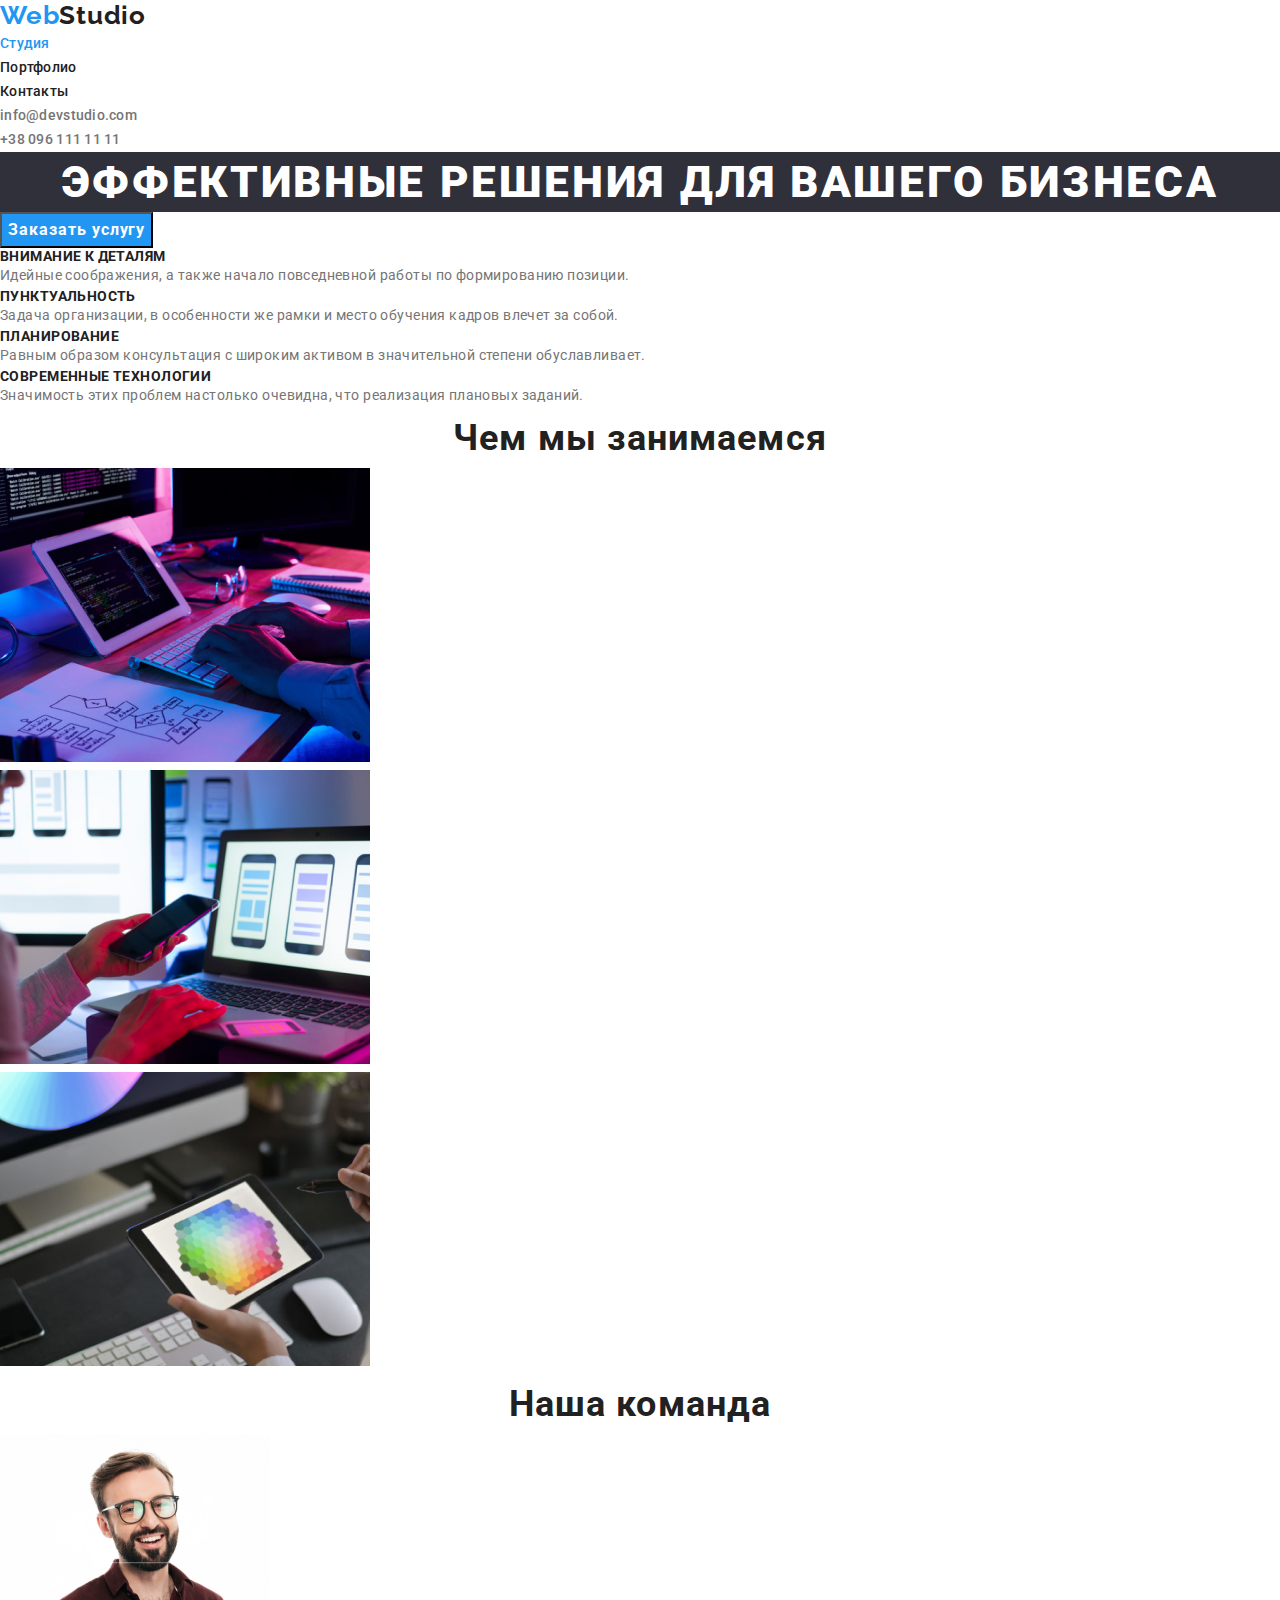
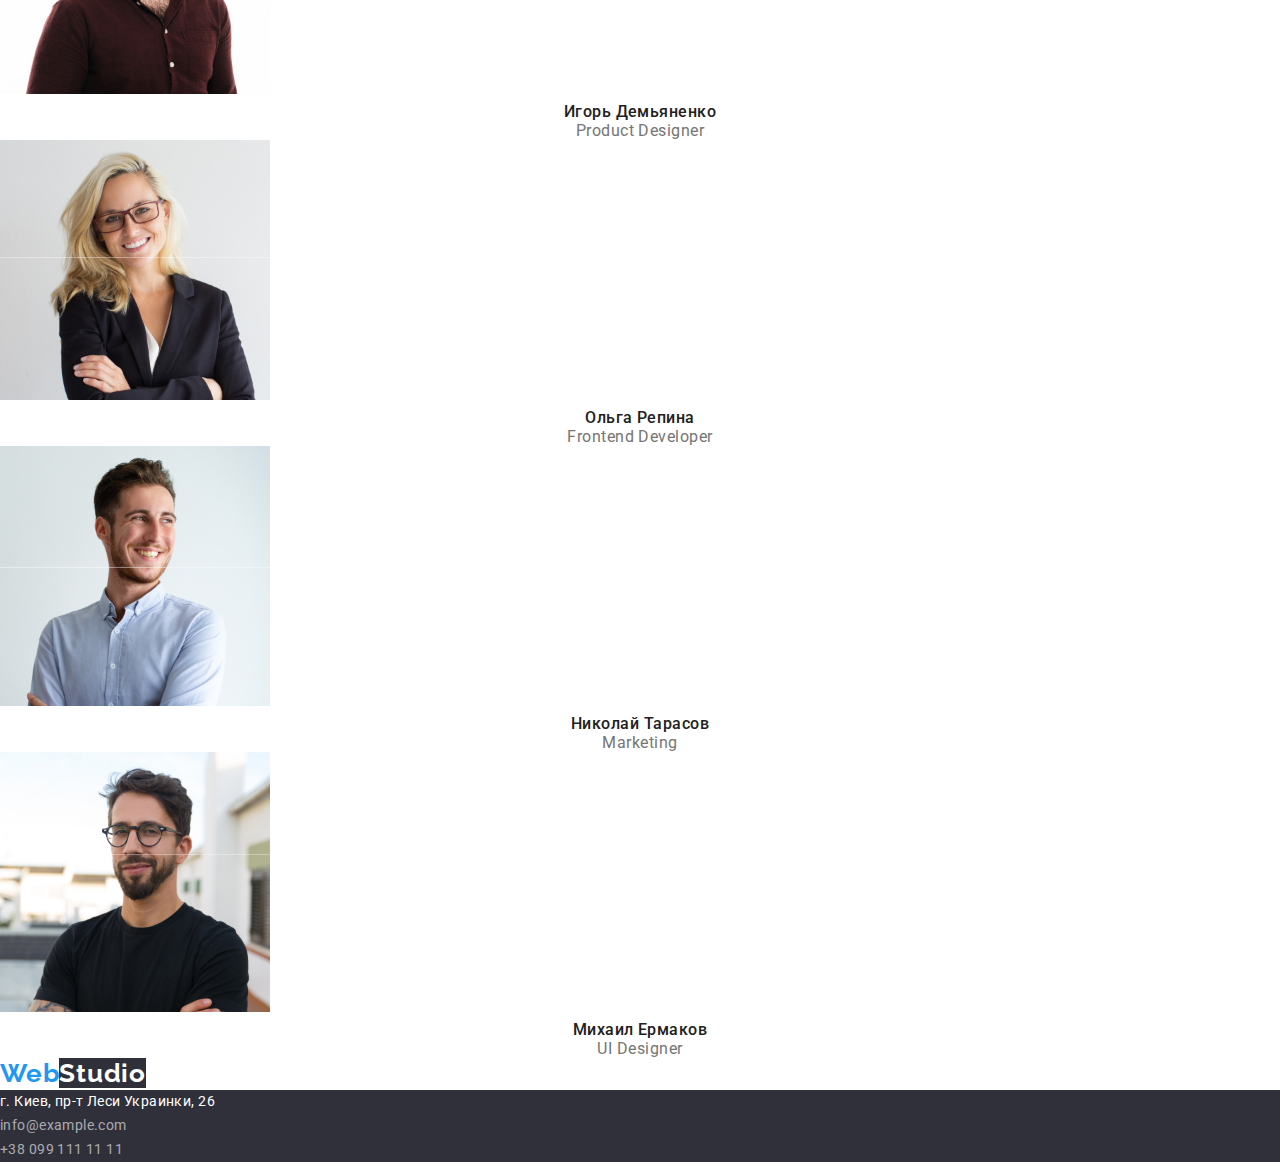
<file: index.html>
<!DOCTYPE html>
<html lang="ru">
<head>
    <meta charset="UTF-8">
    <meta name="viewport" content="width=device-width, initial-scale=1.0">
    <link rel="preconnect" href="https://fonts.gstatic.com">
    <link href="https://fonts.googleapis.com/css2?family=Raleway:wght@700&family=Roboto:wght@400;500;700;900&display=swap"
        rel="stylesheet">
    <link rel="stylesheet" href="https://cdnjs.cloudflare.com/ajax/libs/modern-normalize/1.0.0/modern-normalize.min.css">
    <link rel="stylesheet" href="./css/styles.css">
    <title>Studio</title>
</head>

<body>
    <header>
        <a class="link logo" href="./index.html"><span class="logo-accent">Web</span><span class="logo-header-second">Studio</span></a>
        <nav class="site-nav">
            <ul  class="ul-dot">
                <li><a class="site-nav-link link current" href="./index.html">Студия</a></li>
                <li><a class="site-nav-link link" href="./portfolio.html">Портфолио</a></li>
                <li><a class="site-nav-link link" href="#">Контакты</a></li>
            </ul>
        </nav>
        <div>
            <ul  class="ul-dot">
                <li><a class="auth-nav link" href="mailto:info@devstudio.com">info@devstudio.com</a></li>
                <li><a class="auth-nav link" href="tel:+380961111111">+38 096 111 11 11</a></li>
            </ul>
        </div>
    </header>

    <main>
        <!-- hero -->
        <section class="hero">
            <h1 class="visually-hidden">Сайт вэб студии WebStudio</h1>
            <p class="hero-title">Эффективные решения для вашего бизнеса</p>
            <button class="order-btn" type="button">Заказать услугу</button>
        </section>
        <!-- what we do -->
        <section class="features">
                <!-- логичесикий заголовок -->
                <h2 class="visually-hidden">Наши особенности</h2>
                <ul class="features-list ul-dot">
                    <li>
                        <h3 class="features-item">Внимание к деталям</h3>
                        <p class="features-descr">Идейные соображения, а также начало повседневной работы по формированию позиции.</p>
                    </li>
                    <li>
                        <h3 class="features-item">Пунктуальность</h3>
                        <p class="features-descr">Задача организации, в особенности же рамки и место обучения кадров влечет за собой.</p>
                    </li>
                    <li>
                        <h3 class="features-item">Планирование</h3>
                        <p class="features-descr">Равным образом консультация с широким активом в значительной степени обуславливает.</p>
                    </li>
                    <li>
                        <h3 class="features-item">Современные технологии</h3>
                        <p class="features-descr">Значимость этих проблем настолько очевидна, что реализация плановых заданий.</p>
                    </li>
                </ul>
        </section>
        <section class="whatwedo">
            <!-- what we do pics -->
            <h2 class="section-title">Чем мы занимаемся</h2>
            <ul>
                <li><img src="./images/whatwedo1.jpg" alt="Пишет код на клавиатуре для планшета" width="370" height="294"></li>
                <li><img src="./images/whatwedo2.jpg" alt="Использует мобильное приложение" width="370" height="294"></li>
                <li><img src="./images/whatwedo3.jpg" alt="Выберает цвет с помощью палитры" width="370" height="294"></li>
            </ul>
        </section>
        <!-- our team -->
        <section class="our-team">
            <h2 class="section-title">Наша команда</h2>
            <ul>
                <li class="our-team-list">
                    <img src="./images/igor.jpg" alt="Игорь Демьяненко" width="270" height="260">
                    <h3 class="our-team-list-name">Игорь Демьяненко</h3>
                    <p class="our-team-list-position" lang="en">Product Designer</p>
                </li>
                <li class="our-team-list">
                    <img src="./images/olga.jpg" alt="Ольга Репина" width="270" height="260">
                    <h3 class="our-team-list-name">Ольга Репина</h3>
                    <p class="our-team-list-position" lang="en">Frontend Developer</p>
                </li>
                <li class="our-team-list">
                    <img src="./images/nikolay.jpg" alt="Николай Тарасов" width="270" height="260">
                    <h3 class="our-team-list-name">Николай Тарасов</h3>
                    <p class="our-team-list-position" lang="en">Marketing</p>
                </li>
                <li class="our-team-list">
                    <img src="./images/mahail.jpg" alt="Михаил Ермаков" width="270" height="260">
                    <h3 class="our-team-list-name">Михаил Ермаков</h3>
                    <p class="our-team-list-position" lang="en">UI Designer</p>
                </li>
            </ul>
        </section>
    </main>        
        <!-- footer -->
        <footer>
            <a class="link logo" href="./index.html"><span class="logo-accent">Web</span><span class="logo-footer-second">Studio</span></a>
            <address class="address">
                <ul>
                    <li><a class="link address-map" href="https://goo.gl/maps/Qg6rjhRyuuqWfpJx7">г. Киев, пр-т Леси Украинки, 26</a></li>
                    <li><a class="link address-contact" href="mailto:info@example.com">info@example.com</a></li>
                    <li><a class="link address-contact" href="tel:+380991111111">+38 099 111 11 11</a></li>
                </ul>
            </address>
        </footer> 
</body>
</html>
</file>
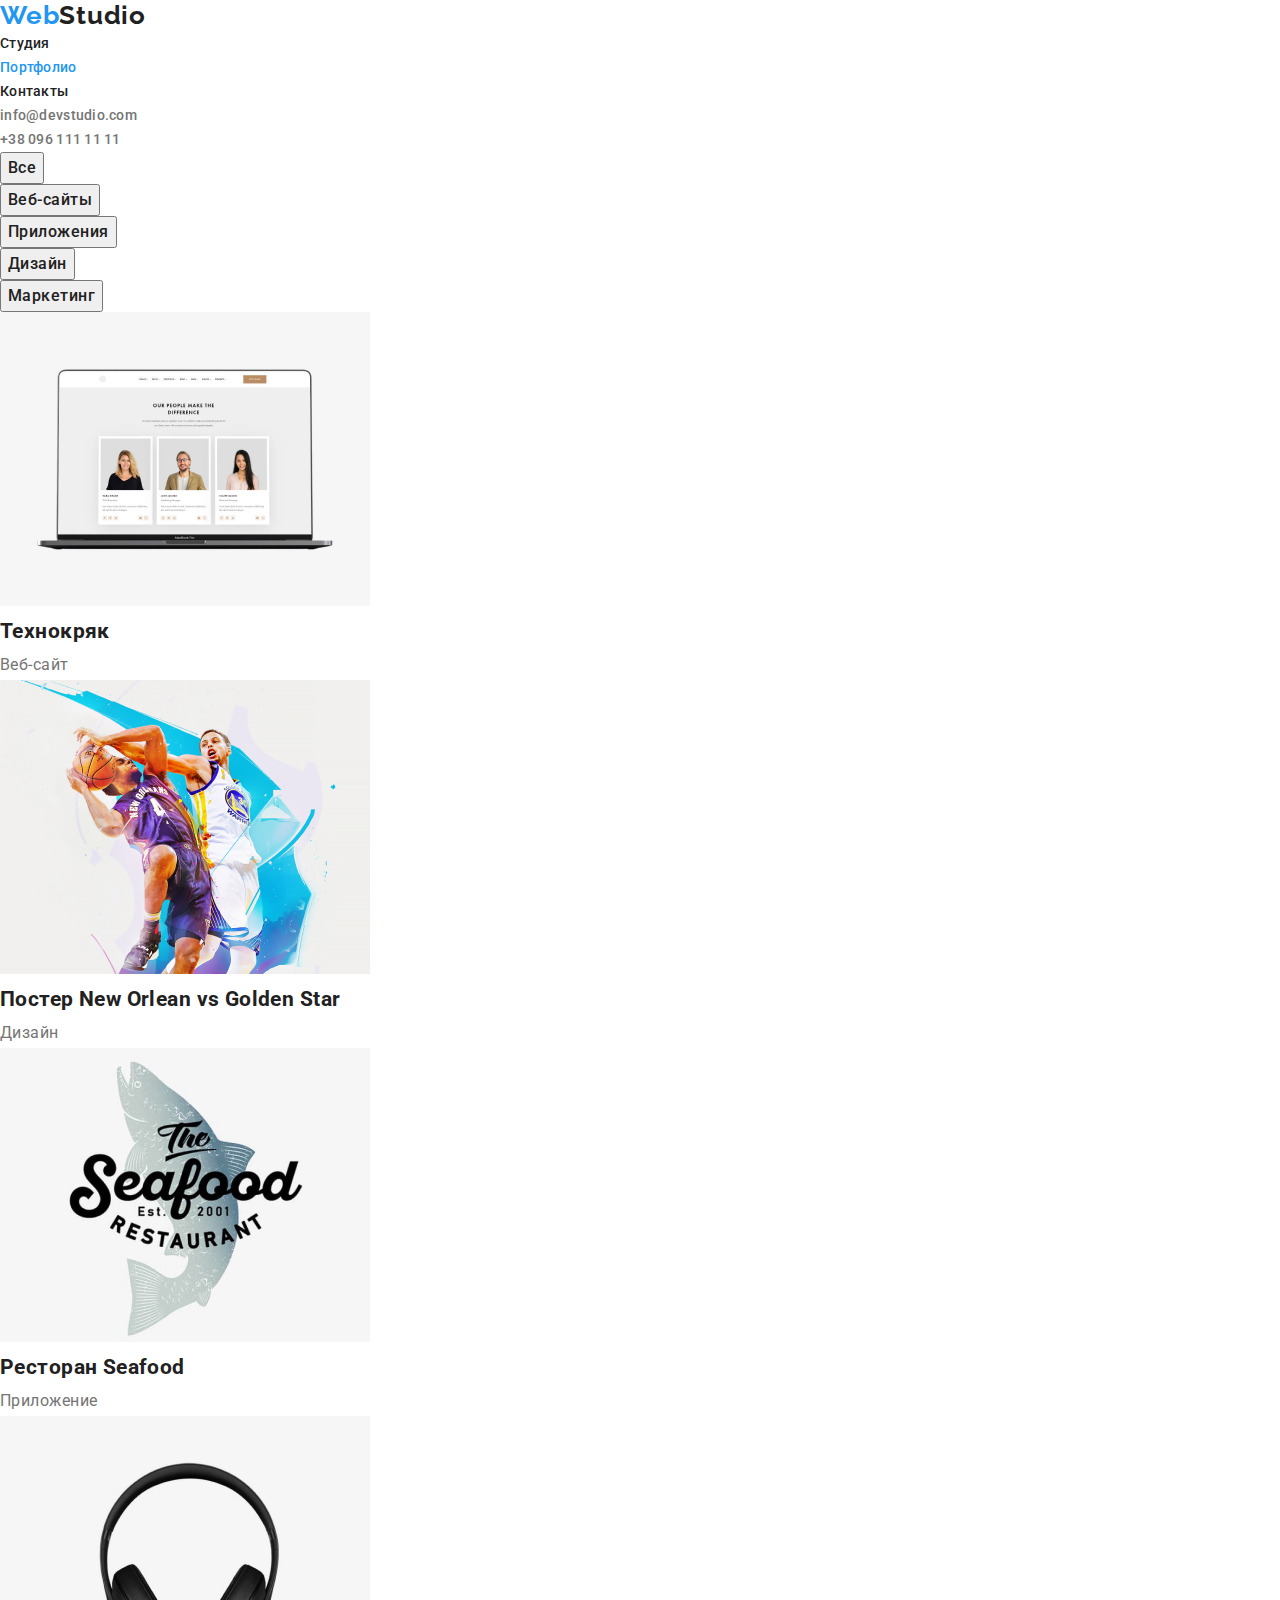
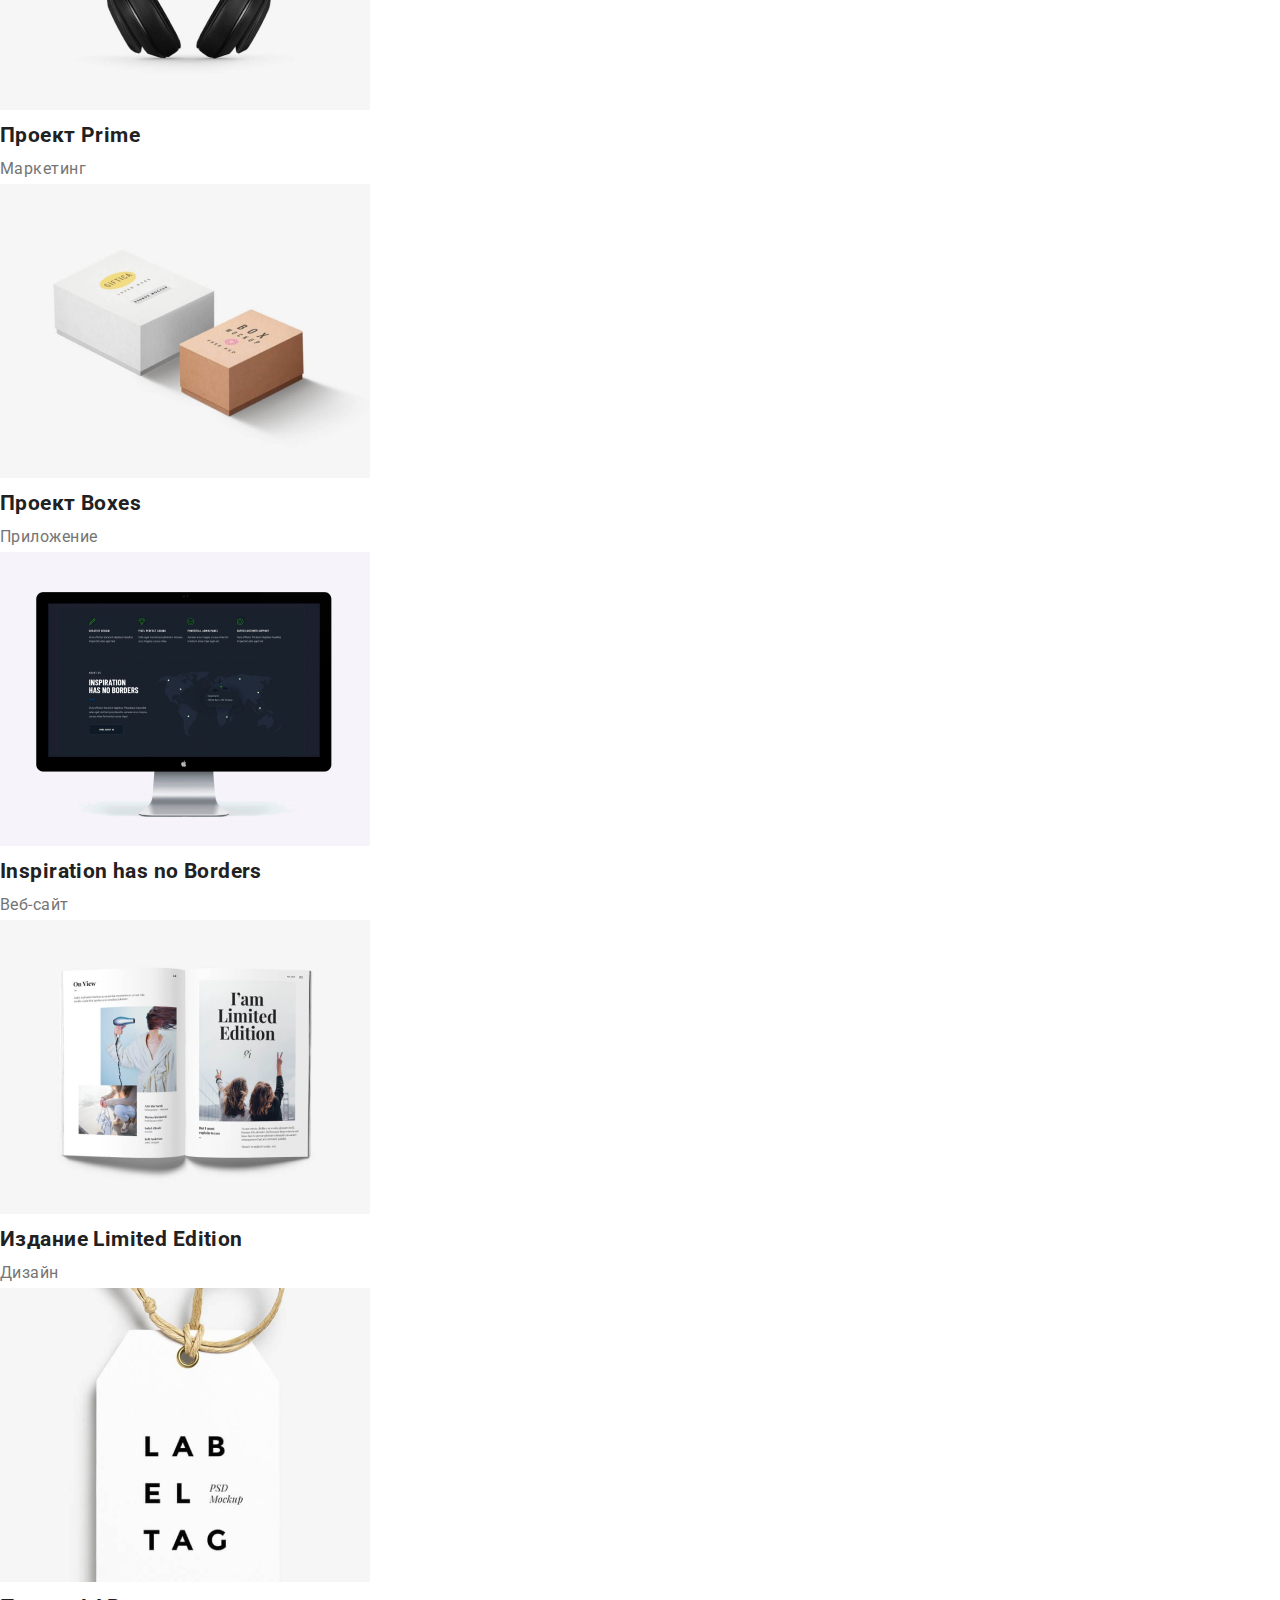
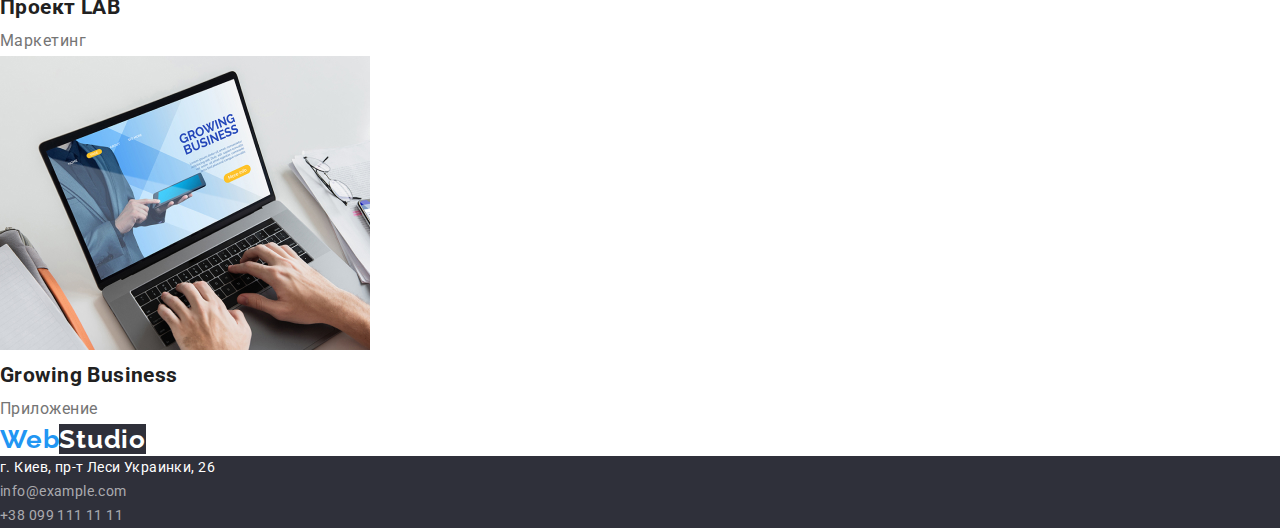
<file: portfolio.html>
<!DOCTYPE html>
<html lang="ru">
<head>
    <meta charset="UTF-8">
    <meta name="viewport" content="width=device-width, initial-scale=1.0">
    <link rel="preconnect" href="https://fonts.gstatic.com">
    <link href="https://fonts.googleapis.com/css2?family=Raleway:wght@700&family=Roboto:wght@400;500;700;900&display=swap"
        rel="stylesheet">
    <link rel="stylesheet" href="https://cdnjs.cloudflare.com/ajax/libs/modern-normalize/1.0.0/modern-normalize.min.css">
    <link rel="stylesheet" href="./css/styles.css">
    <title>Portfolio</title>
</head>
<body>
    <header>
        <a class="link logo" href="./index.html"><span class="logo-accent">Web</span><span
                class="logo-header-second">Studio</span></a>
        <nav class="site-nav">
            <ul>
                <li><a class="site-nav-link link" href="./index.html">Студия</a></li>
                <li><a class="site-nav-link link current" href="./portfolio.html">Портфолио</a></li>
                <li><a class="site-nav-link link" href="#">Контакты</a></li>
            </ul>
        </nav>
        <div>
            
                <li><a class="auth-nav link" href="mailto:info@devstudio.com">info@devstudio.com</a></li>
                <li><a class="auth-nav link" href="tel:+380961111111">+38 096 111 11 11</a></li>
            </ul>
        </div>
    </header>

    <main>
        <!-- логичный заголовок -->
        <h1 class="visually-hidden">Наш портфолио</h1>
        <!-- кнопки фильтра -->
        <section>
        
            <li><button class="portfolio-filter-btn" type="button">Все</button></li>
            <li><button class="portfolio-filter-btn" type="button">Веб-сайты</button></li>
            <li><button class="portfolio-filter-btn" type="button">Приложения</button></li>
            <li><button class="portfolio-filter-btn" type="button">Дизайн</button></li>
            <li><button class="portfolio-filter-btn" type="button">Маркетинг</button></li>
        </ul>
        <!-- наполнение работ -->
        
            <li>
                <a class="portfolio link" href="">
                    <img src="./images/techcrack.jpg" alt="Технокряк">
                    <h2 class="fortfolio-examples">Технокряк</h2>
                    <P class="portfolio-descr">Веб-сайт</P>
                </a>
            </li>
            <li>
                <a class="portfolio link" href="">
                    <img src="./images/neworlean.jpg" alt="Постер New Orlean vs Golden Star">
                    <h2 class="fortfolio-examples">Постер New Orlean vs Golden Star</h2>
                    <P class="portfolio-descr">Дизайн</P>
                </a>
            </li>
            <li>
                <a class="portfolio link" href="">
                    <img src="./images/seafood.jpg" alt="Ресторан Seafood">
                    <h2 class="fortfolio-examples">Ресторан Seafood</h2>
                    <P class="portfolio-descr">Приложение</P>
                </a>
            </li>
            <li>
                <a class="portfolio link" href="">
                    <img src="./images/projectprima.jpg" alt="Проект Prime">
                    <h2 class="fortfolio-examples">Проект Prime</h2>
                    <P class="portfolio-descr">Маркетинг</P>
                </a>
            </li>
            <li>
                <a class="portfolio link" href="">
                    <img src="./images/boxes.jpg" alt="Проект Boxes">
                    <h2 class="fortfolio-examples">Проект Boxes</h2>
                    <P class="portfolio-descr">Приложение</P>
                </a>
            </li>
            <li>
                <a class="portfolio link" href="">
                    <img src="./images/ihnb.jpg" alt="Inspiration has no Borders">
                    <h2 class="fortfolio-examples">Inspiration has no Borders</h2>
                    <P class="portfolio-descr">Веб-сайт</P>
                </a>
            </li>
            <li>
                <a class="portfolio link" href="">
                    <img src="./images/lemitede.jpg" alt="Издание Limited Edition">
                    <h2 class="fortfolio-examples">Издание Limited Edition</h2>
                    <P class="portfolio-descr">Дизайн</P>
                </a>
            </li>
            <li>
                <a class="portfolio link" href="">
                    <img src="./images/lab.jpg" alt="Проект LAB">
                    <h2 class="fortfolio-examples">Проект LAB</h2>
                    <P class="portfolio-descr">Маркетинг</P>
                </a>
            </li>
            <li>
                <a class="portfolio link" href="">
                    <img src="./images/growingbussines.jpg" alt="Growing Business">
                    <h2 class="fortfolio-examples">Growing Business</h2>
                    <P class="portfolio-descr">Приложение</P>
                </a>
            </li>
        </ul>
        </section>
    </main>
        <footer>
            <a class="link logo" href="./index.html"><span class="logo-accent">Web</span><span
                    class="logo-footer-second">Studio</span></a>
            <address class="address">
                <ul>
                    <li><a class="link address-map" href="https://goo.gl/maps/Qg6rjhRyuuqWfpJx7">г. Киев, пр-т Леси Украинки,
                            26</a></li>
                    <li><a class="link address-contact" href="mailto:info@example.com">info@example.com</a></li>
                    <li><a class="link address-contact" href="tel:+380991111111">+38 099 111 11 11</a></li>
                </ul>
            </address>
        </footer>
</body>
</html>
</file>
<file: css/styles.css>
html {
  box-sizing: border-box;
}

*,
*::before,
*::after {
  box-sizing: inherit;
}
ul {
  list-style-type: none;
  margin: 0;
  padding: 0;
}

h1,
h2,
h3,
h4,
h5,
h6,
p {
  margin: 0;
  padding: 0;
}

:root {
  --primary-font: "Roboto", sans-serif;
  --logo-font: "Raleway", sans-serif;
  --primary-color: #757575;
  --second-color: #212121;
  --accent-color: #2196f3;
  --bcg-color: #f5f4fa;
  --white-color: #ffffff;
}
/* ==================== GENERAL ========= */

body {
  font-family: var(--primary-font);
  font-style: normal;
  font-weight: 400;
  font-size: 14px;
  line-height: 1.714;
  letter-spacing: 0.03em;
}

header > .logo,
footer > .logo {
  font-family: var(--logo-font);
  font-style: normal;
  font-weight: 700;
  font-size: 26px;
  line-height: 1.192;
  letter-spacing: 0.03em;
}

.link {
  text-decoration: none;
  font-family: inherit;
  font-style: inherit;
}

.logo-accent {
  font-family: inherit;
  color: var(--accent-color);
}

.section-title {
  font-weight: 700;
  font-size: 36px;
  line-height: 1.667;
  text-align: center;
  letter-spacing: 0.03em;
  color: var(--second-color);
}

.auth-nav:hover,
.site-nav-link:hover,
.auth-nav:focus,
.site-nav-link:focus,
.address-contact:hover,
.address-contact:focus,
.address-map:hover,
.address-map:focus {
  color: var(--accent-color);
}

.visually-hidden {
  position: absolute;
  width: 1px;
  height: 1px;
  margin: -1px;
  border: 0;
  padding: 0;

  white-space: nowrap;
  clip-path: inset(100%);
  clip: rect(0 0 0 0);
  overflow: hidden;
}
/* ==================== END GENERAL ========= */

/* ==================== header ========= */

.logo-header-second {
  font-family: inherit;
  color: var(--second-color);
}

.site-nav-link {
  font-weight: 500;
  font-size: 14px;
  line-height: 1.143;
  letter-spacing: 0.02em;
  color: var(--second-color);
}

.auth-nav {
  font-weight: 500;
  font-size: 14px;
  line-height: 1.143;
  letter-spacing: 0.02em;
  color: var(--primary-color);
}

.current {
  color: var(--accent-color);
}
/* ==================== END header ========= */

/* ==================== hero ========= */

.hero-title {
  font-weight: 900;
  font-size: 44px;
  line-height: 1.364;
  text-align: center;
  letter-spacing: 0.06em;
  text-transform: uppercase;
  color: var(--white-color);
  /* фон для выделения текста */
  background-color: #2f303a;
}

.order-btn {
  font-weight: 700;
  font-size: 16px;
  line-height: 1.875;
  text-align: center;
  letter-spacing: 0.06em;
  color: var(--white-color);
  background-color: var(--accent-color);
}

/* ==================== END hero ========= */

/* ==================== what we do ========= */
.features-item {
  color: var(--second-color);
  font-weight: 700;
  font-size: 14px;
  line-height: 1.143;
  letter-spacing: 0.03em;
  text-transform: uppercase;
}

.features-descr {
  font-weight: 400;
  font-size: 14px;
  line-height: 1.714;
  letter-spacing: 0.03em;
  color: var(--primary-color);
}

/* ==================== end what we do========= */

/* ==================== our team========= */
.our-team-list-name {
  font-weight: 500;
  font-size: 16px;
  line-height: 1.188;
  text-align: center;
  letter-spacing: 0.03em;
  color: var(--second-color);
}

.our-team-list-position {
  font-weight: 400;
  font-size: 16px;
  line-height: 1.188;
  text-align: center;
  letter-spacing: 0.03em;
  color: var(--primary-color);
}

/* ==================== end our team========= */

/* ==================== footer========= */

.logo-footer-second {
  font-family: inherit;
  color: var(--white-color);
  /* фон для выделения текста */
  background-color: #2f303a;
}

.address {
  font-weight: 400;
  font-size: 14px;
  line-height: 1.714;
  letter-spacing: 0.03em;
  color: var(--white-color);
  /* фон для выделения текста */
  background-color: #2f303a;
  font-style: normal;
}

.address-map {
  font-weight: 400;
  font-size: 14px;
  line-height: 1.714;
  letter-spacing: 0.03em;
  color: var(--white-color);
  /* фон для выделения текста */
  background-color: #2f303a;
}

.address-contact,
footer > li > .address-contact {
  font-weight: 400;
  font-size: 14px;
  line-height: 1.174;
  letter-spacing: 0.03em;
  color: rgba(255, 255, 255, 0.6);
  /* фон для выделения текста */
  background-color: #2f303a;
}
/* ==================== end footer========= */

/* ==================== portfolio main ========= */

.portfolio-filter-btn {
  font-family: inherit;
  font-style: inherit;
  font-weight: 500;
  font-size: 16px;
  line-height: 1.625;
  text-align: center;
  letter-spacing: 0.03em;
  color: var(--second-color);
}
.portfolio-filter-btn:hover,
.portfolio-filter-btn:focus {
  background-color: var(--accent-color);
  color: var(--white-color);
}

.portfolio-examples {
  font-weight: 700;
  font-size: 18px;
  line-height: 2;
  letter-spacing: 0.06em;
}

.portfolio-descr {
  font-weight: 400;
  font-size: 16px;
  line-height: 1.875;
  letter-spacing: 0.03em;
  color: var(--primary-color);
}

.portfolio > h2 {
  color: var(--second-color);
}
/* ==================== end portfolio main ========= */
</file>
